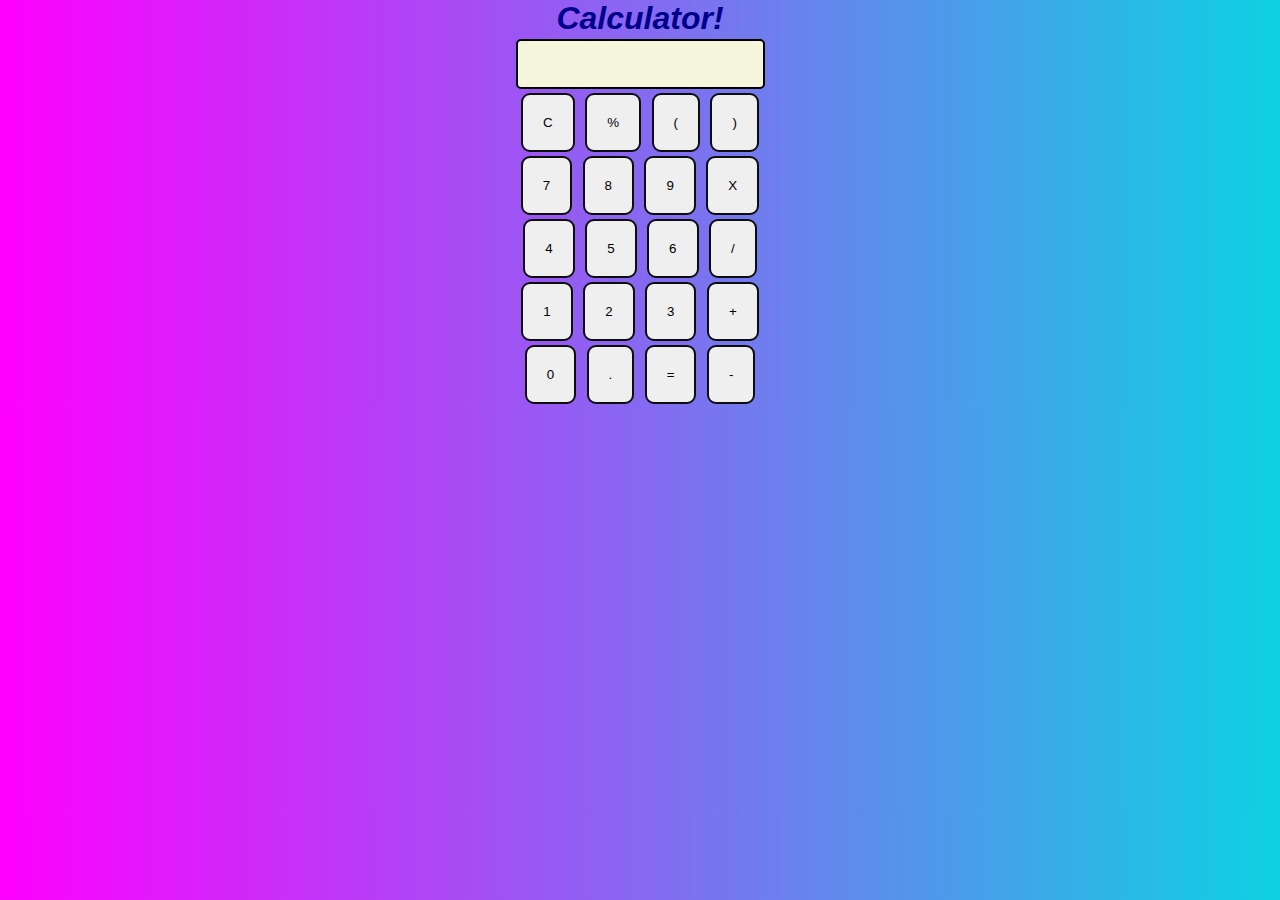
<file: Calculator/index.html>
<!DOCTYPE html>
<html>
    <head>
        <title>Calciii</title>
        <link rel="stylesheet" href="style.css">
        <meta charset="UTF-8">
        <meta name="viewport" content="width=device-width, initial-scale=1.0">

    </head>
<body>
    <!--<script src="script.js"></script>-->
    <h1 class="text-center">Calculator!</h1>
    <div class="container flex flex-col items-center bg-blue mx-auto m-w-20">
        <div class="row">
            <input class="input" type="text"></input>
        </div>
        <div class="row">
          <button class="button">C</button>
          <button class="button">%</button>
          <button class="button">(</button>
          <button class="button">)</button>
        </div>

      <div class="row">
        <button class="button">7</button>
        <button class="button">8</button>
        <button class="button">9</button>
        <button class="button">X</button>
      </div>
      <div class="row">
        <button class="button">4</button>
        <button class="button">5</button>
        <button class="button">6</button>
        <button class="button">/</button>
      </div>
      <div class="row">
        <button class="button">1</button>
        <button class="button">2</button>
        <button class="button">3</button>
        <button class="button">+</button>
      </div>
      <div class="row">
        <button class="button">0</button>
        <button class="button">.</button>
        <button class="button">=</button>
        <button class="button">-</button>
      </div>
    </div>
    <script src="script.js"></script>



</body>
</html>
</file>
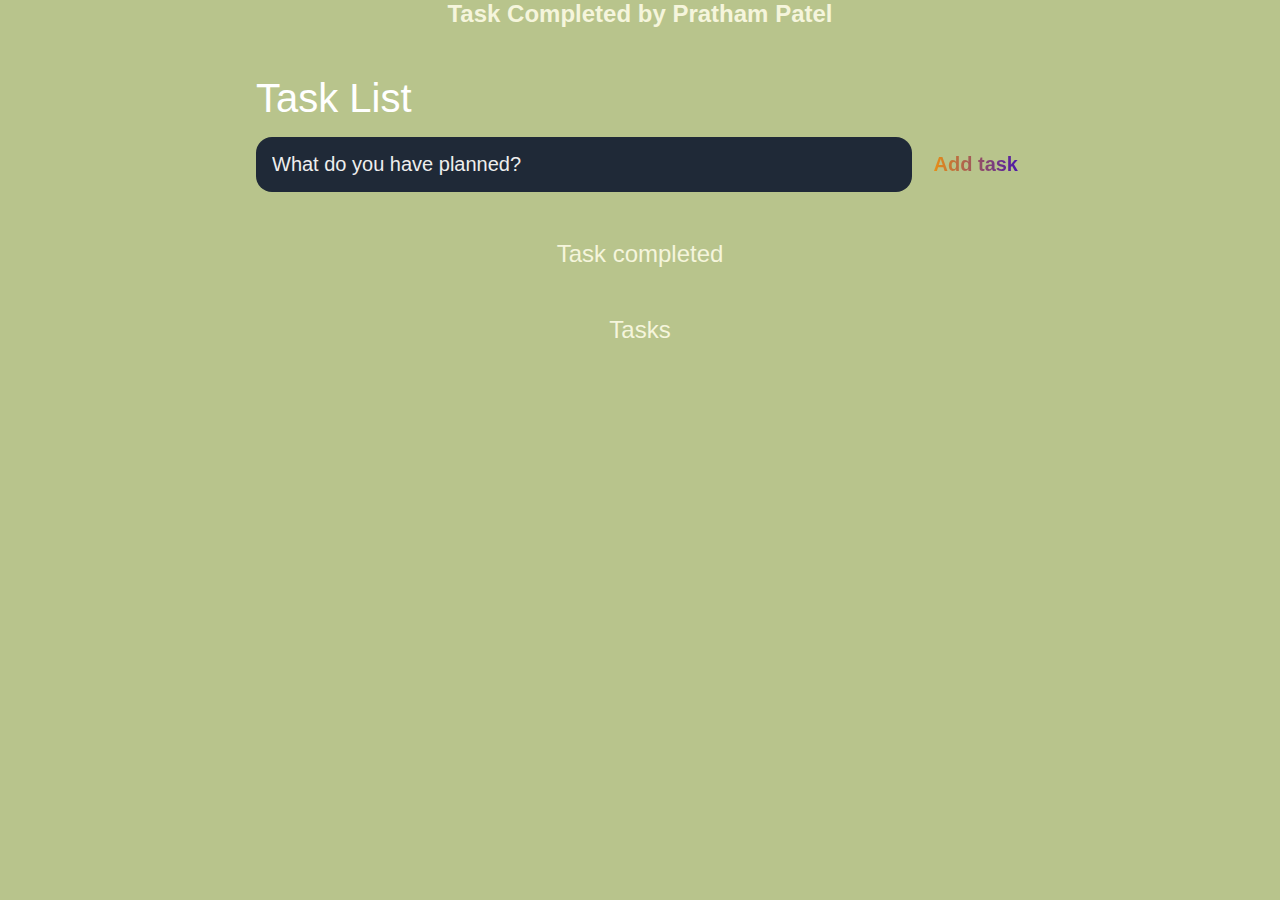
<file: To-do/index.html>
<!DOCTYPE html>
<html lang="en">
<head>
	<meta charset="UTF-8">
	<meta http-equiv="X-UA-Compatible" content="IE=edge">
	<meta name="viewport" content="width=device-width, initial-scale=1.0">
	<title>Task List 2021</title>

	<link rel="stylesheet" href="main.css" />
</head>
<body>
	<h2>Task Completed by Pratham Patel</h2>
	
	<header>
		<h1>Task List</h1>
		<form id="new-task-form">
			<input 
				type="text" 
				name="new-task-input" 
				id="new-task-input" 
				placeholder="What do you have planned?"
                autofocus />
			<input 
				type="submit"
				id="new-task-submit" 
				value="Add task" />
		</form>
	</header>
	<main>

		<section class="task-list">
			<h2>Task completed</h2>
            <div id="tasks-completed">
                <!-- <div class="task-done">
					<div class="content-done">
						<input 
							type="text" 
							class="text" 
							value="A new task"
							readonly>
					</div>
				</div> -->
            </div>


		</section>
		<section class="task-list">
			<h2>Tasks</h2>

			<div id="tasks">

				<!-- <div class="task">
					<div class="content">
						<input 
							type="text" 
							class="text" 
							value="A new task"
							readonly>
					</div>
					<div class="actions">
						<button class="edit">Edit</button>
						<button class="delete">Delete</button>
						<button class="done" type="submit">Done</button>
                        
                    </div>
                </div> -->

			</div>
		</section>
	</main>

	<script src="main.js"></script>
</body>
</html>
</file>
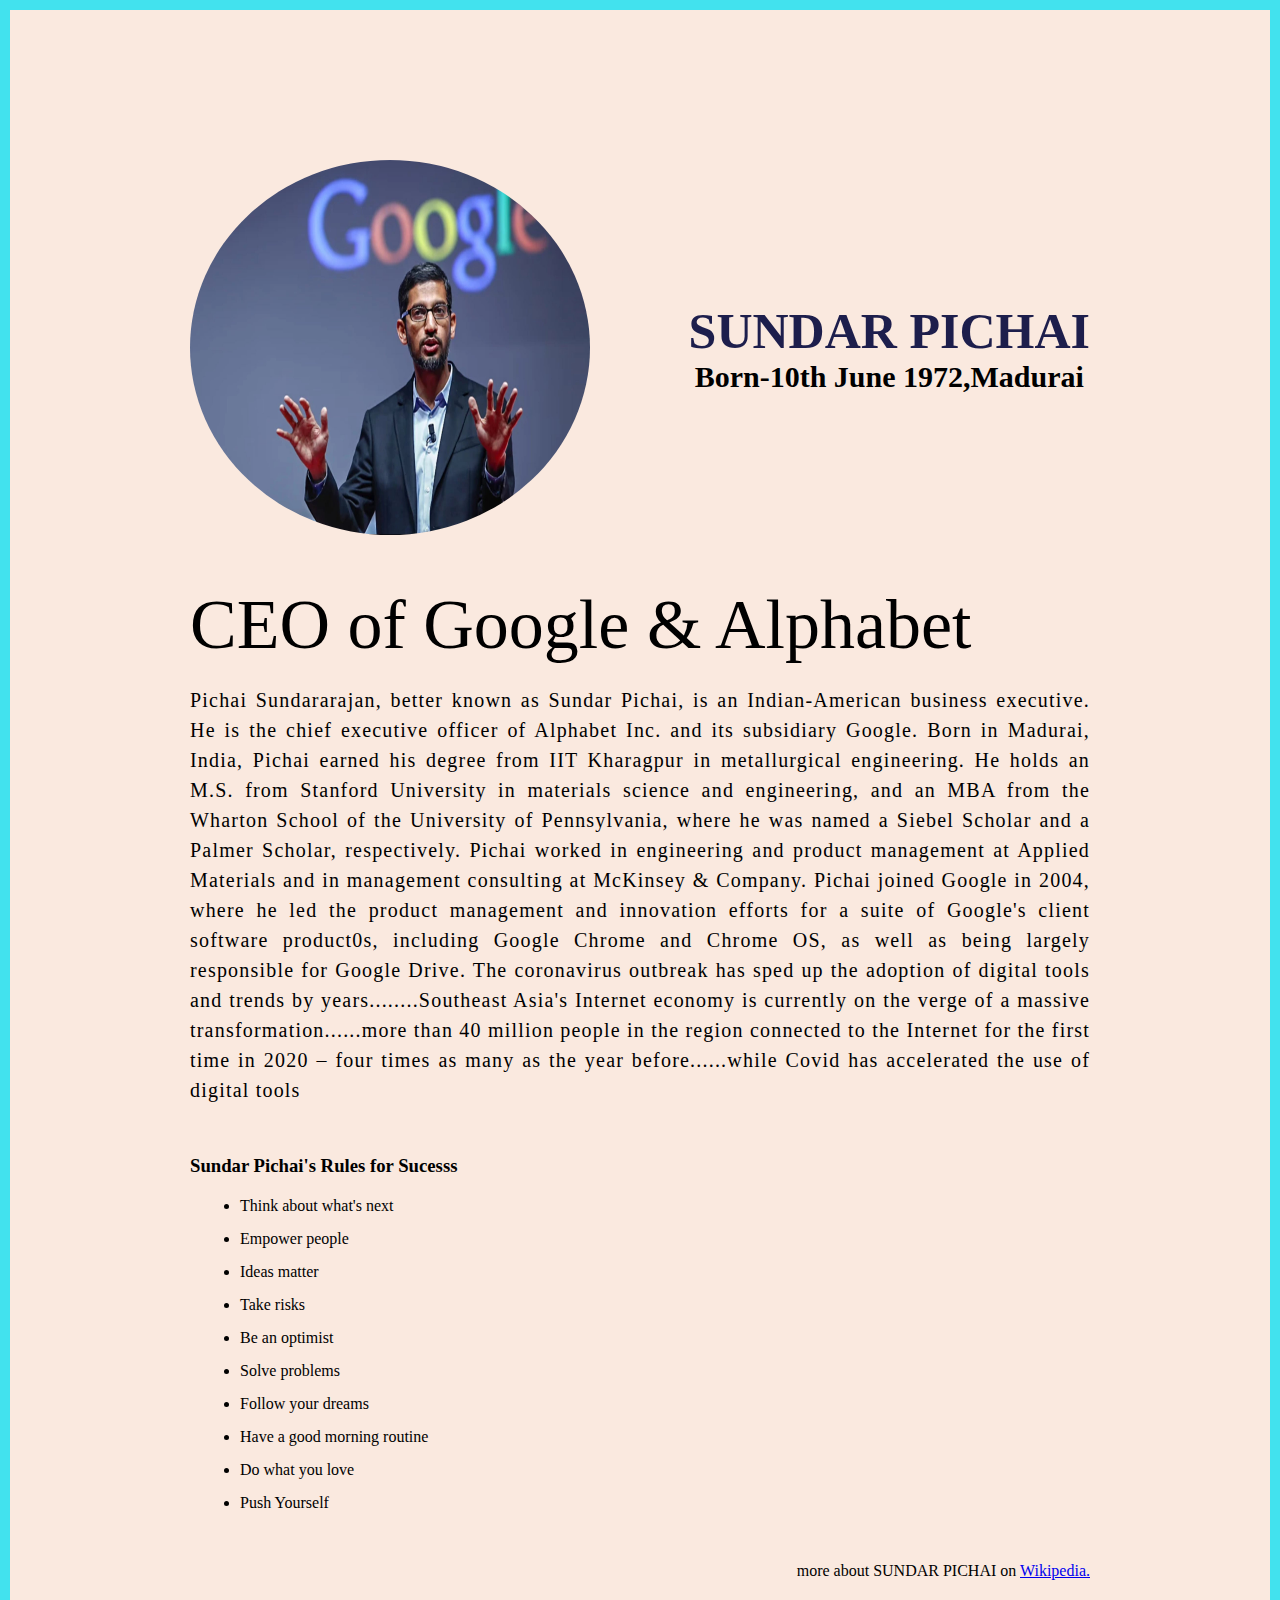
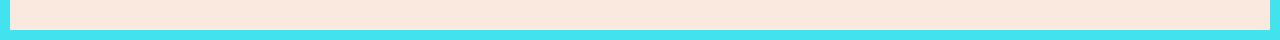
<file: Tribute/index.html>
<!DOCTYPE html>
<html lang="en">
  <head>
    <meta charset="UTF-8" />
    <meta http-equiv="X-UA-Compatible" content="IE=edge" />
    <meta name="viewport" content="width=device-width, initial-scale=1.0" />
    <title>The Tribute Website | Sundar Pichai</title>
    <link rel="stylesheet" href="style.css" />
  </head>
  <body>
    <div class="container">
      <div class="content">
        <section class="top_section">
          <div class="image_container">
            <img src="spimg.jpg" alt="tribute" />
          </div>
          <div>
            <h1>Sundar Pichai</h1>
            <h4><b>Born-</b>10th June 1972,Madurai</h4>
          </div>
        </section>
        <section class="about_section">
          <h2>CEO of Google & Alphabet</h2>

          <p>
            Pichai Sundararajan, better known as Sundar Pichai, is an Indian-American business executive.
             He is the chief executive officer of Alphabet Inc. and its subsidiary Google.
            Born in Madurai, India, Pichai earned his degree from IIT Kharagpur in metallurgical engineering.
            He holds an M.S. from Stanford University in materials science and engineering, 
            and an MBA from the Wharton School of the University of Pennsylvania, 
            where he was named a Siebel Scholar and a Palmer Scholar, respectively.
            Pichai worked in engineering and product management at Applied Materials and in management consulting at McKinsey & Company.
            Pichai joined Google in 2004, where he led the product management and innovation efforts for a suite of Google's client software product0s,
            including Google Chrome and Chrome OS, as well as being largely responsible for Google Drive.
            The coronavirus outbreak has sped up the adoption of digital tools and trends by years........Southeast Asia's Internet economy is currently on the verge of a massive transformation......more than 40 million people in the region connected to the Internet for the first time in 2020 – four times as many as the year before......while Covid has accelerated the use of digital tools
            
          </p>


        </section>
        <section class="biography_section">
          <h3>Sundar Pichai's Rules for Sucesss</h3>
          <ul>
            <li>
                Think about what's next
            </li>
            <li>
                Empower people
            </li>
            <li>
                Ideas matter
            </li>
            <li>
                Take risks
            </li>
            <li>
                Be an optimist 
            </li>
            <li>
                Solve problems
            </li>
            <li>
                Follow your dreams
            </li>
            <li>
                Have a good morning routine
            </li>
            <li>
                Do what you love
            </li>
            <li>
                Push Yourself
            </li>
            
          </ul>
        </section>

        
        <footer>
          <p>
             more about SUNDAR PICHAI on
            <a href="https://en.wikipedia.org/wiki/Sundar_Pichai"
              >Wikipedia.</a
            >
          </p>
        </footer>
      </div>
    </div>
  </body>
</html>
</file>
<file: Calculator/style.css>
*{
    margin:0;
    padding:0;
    font-family: "poppins", sans-serif;
}
body {
    height: 100%;
    width: 100%;
    background: linear-gradient(to right, rgba(255, 0, 255, 1), rgb(14, 209, 227));
}
body, h1{
    font-family: Arial,Helvetica;
    font-style: italic;
    
    color: darkblue;
}
body, h2{
    font-family: Arial,Helvetica;
    font-style: italic;

    color: beige;
}
.text-center{
    text-align: center;
}


.mx-auto{
    margin:auto;
}
/*
.m-w-20{
    max-width: 4vw;

}*/
.button{
    padding: 20px;
    margin: 0 3px;
    border: 2px solid rgb(14, 13, 13);
    background-color: ;
    border-radius: 9px;
    cursor: pointer;
}
.flex{
    display: flex;

}
.flex-col{
    flex-direction: column;

}
.items-center{
    align-items: center;
}
.row{
    margin: 2px 0;
}
.row input{
    font-size: 19px;
    margin: 0%;
    padding: 12px 0px;
    border: 2px solid black;
    background-color: beige;
    border-radius: 5px;
}
</file>
<file: To-do/main.css>
:root {
    --dark: #b8c48c;
    --darker: #1F2937;
    --darkest: #111827;
    --beige: #F5F5DC;
    --pink: #f2960d;
    --purple: #4111b3;
    --light: #EEE;
}

* {
    margin: 0;
    box-sizing: border-box;
    font-family: "Fira sans", sans-serif;
}

body {
    display: flex;
    flex-direction: column;
    min-height: 100vh;
    color: #FFF;
    background-color: var(--dark);
}

body h2 {
    text-align: center;
    color: var(--beige) !important;
}

header {
    padding: 2rem 1rem;
    max-width: 800px;
    width: 100%;
    margin: 0 auto;
}

header h1 {
    font-size: 2.5rem;
    font-weight: 300;
    color: var(--grey);
    margin-bottom: 1rem;
}

body h2 {

    color: var(--grey);
    margin-bottom: 1rem;
}

#new-task-form {
    display: flex;
    ;
}

input,
button {
    appearance: none;
    border: none;
    outline: none;
    background: none;
}

#new-task-input {
    flex: 1 1 0%;
    background-color: var(--darker);
    padding: 1rem;
    border-radius: 1rem;
    margin-right: 1rem;
    color: var(--light);
    font-size: 1.25rem;
}

#new-task-input::placeholder {
    color: var(--grey);
}

#new-task-submit {
    color: var(--pink);
    font-size: 1.25rem;
    font-weight: 700;
    background-image: linear-gradient(to right, var(--pink), var(--purple));
    -webkit-background-clip: text;
    -webkit-text-fill-color: transparent;
    cursor: pointer;
    transition: 0.4s;
}

#new-task-submit:hover {
    opacity: 0.8;
}

#new-task-submit:active {
    opacity: 0.6;
}

main {
    flex: 1 1 0%;
    max-width: 800px;
    width: 100%;
    margin: 0 auto;
}

.task-list {
    padding: 1rem;
}

.task-list h2 {
    font-size: 1.5rem;
    font-weight: 300;
    color: var(--beige);
    margin-bottom: 1rem;
}

#tasks .task {
    display: flex;
    justify-content: space-between;
    background-color: var(--darkest);
    padding: 1rem;
    border-radius: 1rem;
    margin-bottom: 1rem;
}

#tasks-completed .task-done {
    display: flex;
    justify-content: space-between;
    background-color: var(--darkest);
    padding: 1rem;
    border-radius: 1rem;
    margin-bottom: 1rem;
}

.task .content {
    flex: 1 1 0%;
}

.task-done .content-done {
    flex: 1 1 0%;
}

.task .content .text {
    color: var(--light);
    font-size: 1.125rem;
    width: 100%;
    display: block;
    transition: 0.4s;
}

.task-done .content-done .text {
    color: var(--light);
    font-size: 1.125rem;
    width: 100%;
    display: block;
    transition: 0.4s;
}

.task .content .text:not(:read-only) {
    color: var(--pink);
}

.task .actions {
    display: flex;
    margin: 0 -0.5rem;
}

.task .actions button {
    cursor: pointer;
    margin: 0 0.5rem;
    font-size: 1.125rem;
    font-weight: 700;
    text-transform: uppercase;
    transition: 0.4s;
}

.task .actions button:hover {
    opacity: 0.8;
}

.task .actions button:active {
    opacity: 0.6;
}

.task .actions .edit {
    background-image: linear-gradient(to right, var(--pink), var(--purple));
    -webkit-background-clip: text;
    -webkit-text-fill-color: transparent;
}

.task .actions .delete {
    color: crimson;
}

.task .actions .done {
    color: green;
}
.task-done .actions {
    display: flex;
    margin: 0 -0.5rem;

}

.task-done .actions button {
    cursor: pointer;
    margin: 0 0.5rem;
    font-size: 1.125rem;
    font-weight: 700;
    text-transform: uppercase;
    transition: 0.4s;
    color: red !important;
}
</file>
<file: Tribute/style.css>
* {
    margin: 0;
    padding: 0;
    box-sizing: border-box;
  }
  
  .container {
    background-color: #fae9df;
    min-height: 100vh;
    border: 10px solid #42e2ee;
  }
  
  .content {
    max-width: 900px;
    margin: 0 auto;
  }
  .top_section {
    margin-top: 150px;
    display: flex;
    justify-content: space-between;
    align-items: center;
  }
  .top_section h1 {
    font-size: 50px;
    font-weight: bold;
    color: #1d1e4c;
    text-transform: uppercase;
  }
  .top_section h4 {
    font-size: 30px;
    text-align: center;
  }
  
  .image_container {
    border-radius: 50%;
    overflow: hidden;
  }
  
  .image_container,
  img {
    width: 400px;
    height: 375px;
  }
  .about_section {
    margin-top: 50px;
  }
  .about_section h2 {
    font-size: 70px;
    font-weight: 400;
    margin-bottom: 20px;
  }
  .about_section p {
    font-size: 20px;
    line-height: 30px;
    letter-spacing: 1.2px;
    text-align: justify;
  }
  .biography_section {
    margin: 50px 0;
  }
  .biography_section h3 {
    margin-bottom: 20px;
  }
  .biography_section ul {
    margin-left: 50px;
  }
  .biography_section li {
    margin-bottom: 15px;
  }
  
  footer {
    margin: 50px 0;
  }
  footer p {
    text-align: end;
  }
</file>
